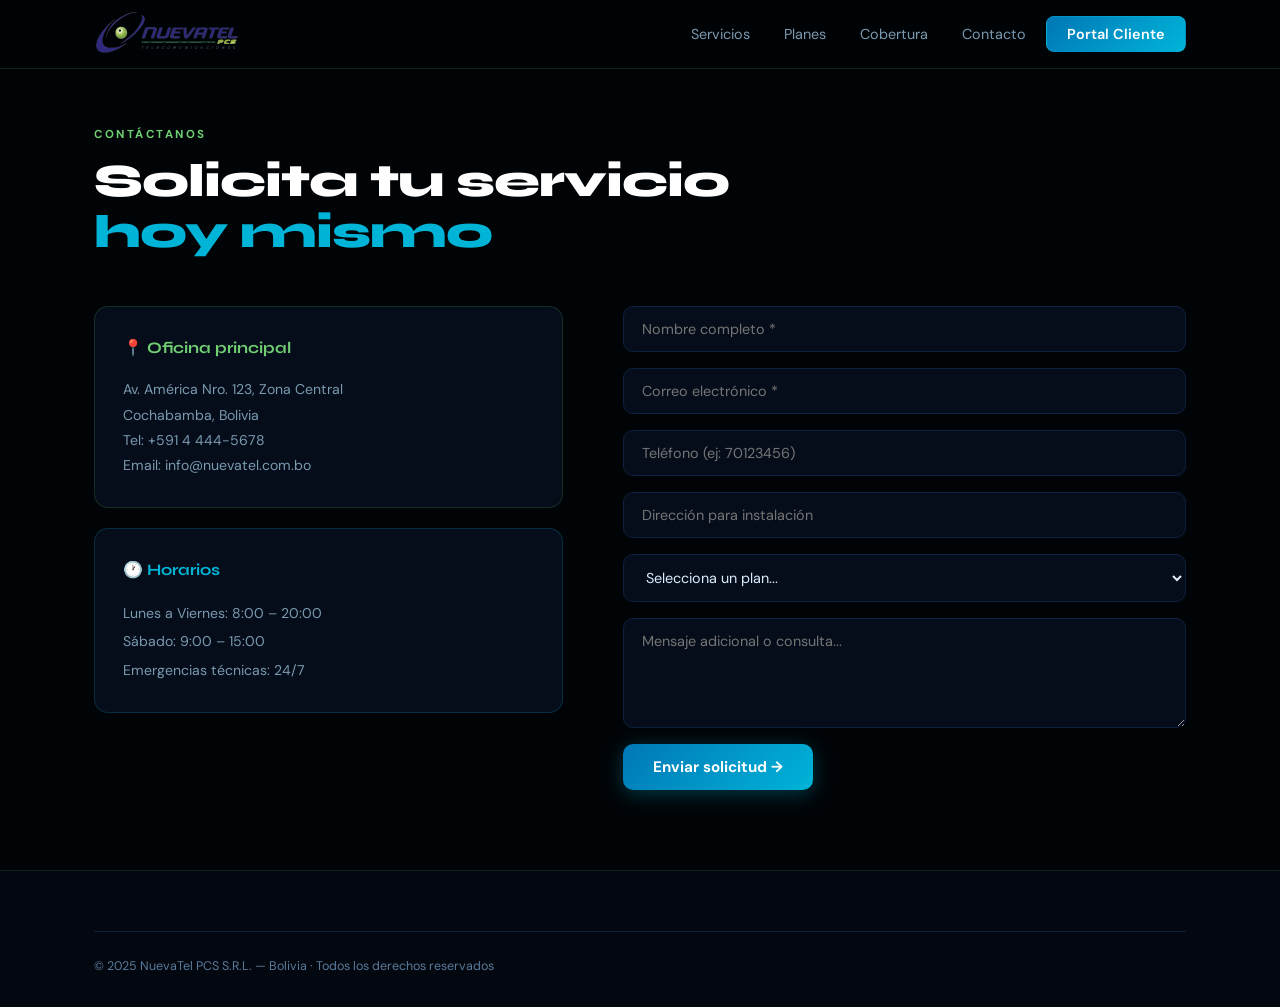
<file: contacto.html>
<!DOCTYPE html>
<html lang="es">
<head>
  <meta charset="UTF-8" />
  <meta name="viewport" content="width=device-width, initial-scale=1.0" />
  <title>Contacto — NuevaTel</title>
  <link href="https://fonts.googleapis.com/css2?family=Syne:wght@400;600;700;800&family=DM+Sans:wght@300;400;500&display=swap" rel="stylesheet" />
  <link rel="stylesheet" href="css/style.css" />
</head>
<body>
<nav class="navbar">
  <div class="nav-inner">
    <a href="/nuevatel/" class="logo">
      <img src="img/logo.png" alt="NuevaTel PCS" style="height: 48px; width: auto;" />
    </a>
    <ul class="nav-links">
      <li><a href="/nuevatel/#servicios">Servicios</a></li>
      <li><a href="/nuevatel/#planes">Planes</a></li>
      <li><a href="/nuevatel/#cobertura">Cobertura</a></li>
      <li><a href="contacto.html">Contacto</a></li>
      <li><a href="login.html" class="btn-nav">Portal Cliente</a></li>
    </ul>
    <button class="hamburger" id="ham">☰</button>
  </div>
</nav>

<section style="padding: 120px 0 80px;">
  <div class="container">
    <div class="section-label">Contáctanos</div>
    <h2 class="section-title">Solicita tu servicio<br/><span class="accent">hoy mismo</span></h2>
    <div style="display: grid; grid-template-columns: 1fr 1.2fr; gap: 60px; align-items: start;">
      <div>
        <div style="background: var(--card); border: 1px solid rgba(76,175,80,0.2); border-radius: 14px; padding: 28px; margin-bottom: 20px;">
          <h3 style="font-family: 'Syne', sans-serif; font-size: 1em; margin-bottom: 16px; color: #6fcf72;">📍 Oficina principal</h3>
          <p style="font-size: 0.88em; color: var(--text-dim); line-height: 1.8;">
            Av. América Nro. 123, Zona Central<br/>
            Cochabamba, Bolivia<br/>
            Tel: +591 4 444-5678<br/>
            Email: info@nuevatel.com.bo
          </p>
        </div>
        <div style="background: var(--card); border: 1px solid rgba(0,180,216,0.2); border-radius: 14px; padding: 28px;">
          <h3 style="font-family: 'Syne', sans-serif; font-size: 1em; margin-bottom: 16px; color: var(--accent);">🕐 Horarios</h3>
          <p style="font-size: 0.88em; color: var(--text-dim); line-height: 2;">
            Lunes a Viernes: 8:00 – 20:00<br/>
            Sábado: 9:00 – 15:00<br/>
            Emergencias técnicas: 24/7
          </p>
        </div>
      </div>
      <form action="php/contacto.php" method="POST" style="display: flex; flex-direction: column; gap: 16px;">
        <input type="text" name="nombre" placeholder="Nombre completo *" class="form-input" />
        <input type="email" name="email" placeholder="Correo electrónico *" class="form-input" />
        <input type="tel" name="telefono" placeholder="Teléfono (ej: 70123456)" class="form-input" />
        <input type="text" name="direccion" placeholder="Dirección para instalación" class="form-input" />
        <select name="plan" class="form-input" style="cursor: pointer;">
          <option value="">Selecciona un plan...</option>
          <option value="basico">Básico — 50 Mbps (Bs. 150/mes)</option>
          <option value="hogar_plus">Hogar Plus — 200 Mbps (Bs. 280/mes)</option>
          <option value="fibra_max">Fibra Max — 500 Mbps (Bs. 420/mes)</option>
          <option value="satelital">Satelital (consultar precio)</option>
          <option value="empresas">NuevaTel Empresas</option>
        </select>
        <textarea name="mensaje" placeholder="Mensaje adicional o consulta..." class="form-textarea" rows="4"></textarea>
        <button type="submit" class="btn-primary" style="align-self: flex-start;">Enviar solicitud →</button>
      </form>
    </div>
  </div>
</section>

<footer class="footer">
  <div class="container">
    <div class="footer-bottom">
      <p>© 2025 NuevaTel PCS S.R.L. — Bolivia · Todos los derechos reservados</p>
      <!-- Server: Apache/2.4.49 PHP/7.2.0 MySQL/5.7 -->
    </div>
  </div>
</footer>
<script src="js/main.js"></script>
</body>
</html>
</file>
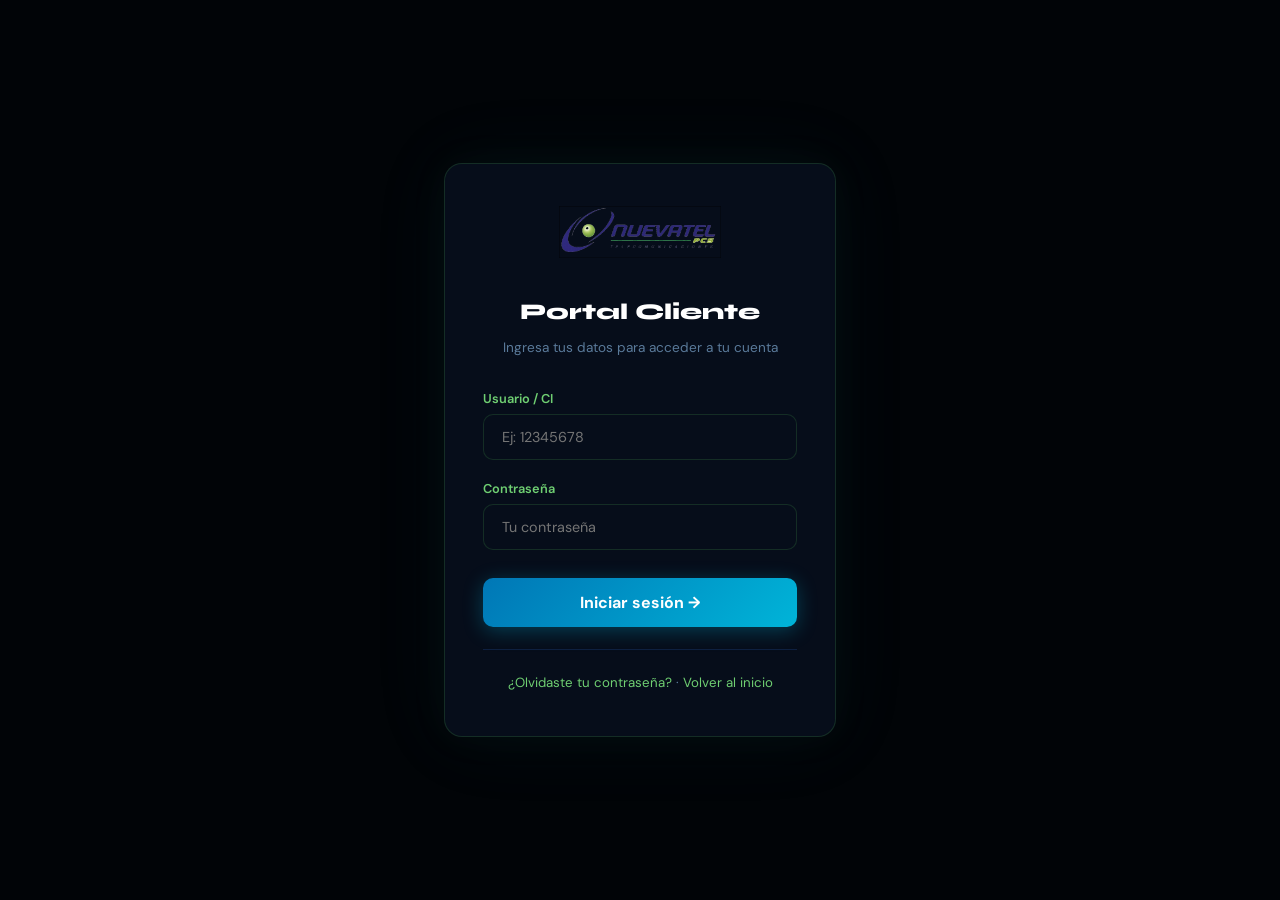
<file: login.html>
<!DOCTYPE html>
<html lang="es">
<head>
  <meta charset="UTF-8" />
  <meta name="viewport" content="width=device-width, initial-scale=1.0" />
  <title>Portal Cliente — NuevaTel</title>
  <link href="https://fonts.googleapis.com/css2?family=Syne:wght@400;600;700;800&family=DM+Sans:wght@300;400;500&display=swap" rel="stylesheet" />
  <link rel="stylesheet" href="css/style.css" />
  <style>
    body { min-height: 100vh; display: flex; align-items: center; justify-content: center; background: var(--bg); }
    .login-wrap { width: 100%; max-width: 440px; padding: 24px; }
    .login-card {
      background: var(--card); border: 1px solid rgba(76,175,80,0.2);
      border-radius: 18px; padding: 42px 38px;
      box-shadow: 0 0 40px rgba(76,175,80,0.05), 0 0 80px rgba(0,119,182,0.08);
    }
    .login-logo { text-align: center; margin-bottom: 28px; }
    .login-logo img { height: 52px; width: auto; }
    .login-title { font-family: 'Syne', sans-serif; font-size: 1.4em; font-weight: 800; color: #fff; text-align: center; margin-bottom: 6px; }
    .login-sub { text-align: center; color: var(--text-muted); font-size: 0.85em; margin-bottom: 28px; }
    .form-group { display: flex; flex-direction: column; gap: 14px; }
    .field-label { font-size: 0.8em; font-weight: 600; color: #6fcf72; margin-bottom: 5px; display: block; }
    .field-wrap { margin-bottom: 4px; }
    .form-input { width: 100%; border-color: rgba(76,175,80,0.2); }
    .form-input:focus { border-color: #6fcf72 !important; }
    .btn-login {
      width: 100%; margin-top: 10px;
      background: linear-gradient(135deg, #0077b6, #00b4d8);
      color: #fff; border: none; padding: 14px; border-radius: 10px;
      font-size: 1em; font-weight: 700; font-family: 'DM Sans', sans-serif;
      cursor: pointer; transition: all 0.2s;
      box-shadow: 0 4px 20px rgba(0,180,216,0.3);
    }
    .btn-login:hover { transform: translateY(-2px); box-shadow: 0 8px 28px rgba(0,180,216,0.45); }
    .divider { border: none; border-top: 1px solid var(--border); margin: 22px 0; }
    .login-links { text-align: center; font-size: 0.83em; color: var(--text-muted); }
    .login-links a { color: #6fcf72; }
    .error-msg {
      background: rgba(239,68,68,0.1); border: 1px solid rgba(239,68,68,0.25);
      color: #fca5a5; padding: 10px 14px; border-radius: 8px;
      font-size: 0.84em; margin-bottom: 16px; display: none;
    }
    .error-msg.show { display: block; }
  </style>
</head>
<body>
<div class="login-wrap">
  <div class="login-card">
    <div class="login-logo">
      <a href="/nuevatel/">
        <img src="img/logo.png" alt="NuevaTel PCS" />
      </a>
    </div>
    <h2 class="login-title">Portal Cliente</h2>
    <p class="login-sub">Ingresa tus datos para acceder a tu cuenta</p>
    <div class="error-msg" id="errMsg">Usuario o contraseña incorrectos.</div>
    <form action="auth.php" method="POST" class="form-group" id="loginForm">
      <div class="field-wrap">
        <label class="field-label">Usuario / CI</label>
        <input type="text" name="usuario" class="form-input" placeholder="Ej: 12345678" autocomplete="off" />
      </div>
      <div class="field-wrap">
        <label class="field-label">Contraseña</label>
        <input type="password" name="password" class="form-input" placeholder="Tu contraseña" autocomplete="off" />
      </div>
      <button type="submit" class="btn-login">Iniciar sesión →</button>
    </form>
    <hr class="divider" />
    <div class="login-links">
      <a href="#">¿Olvidaste tu contraseña?</a> · <a href="/nuevatel/">Volver al inicio</a>
    </div>
  </div>
</div>
<script src="js/main.js"></script>
</body>
</html>
</file>
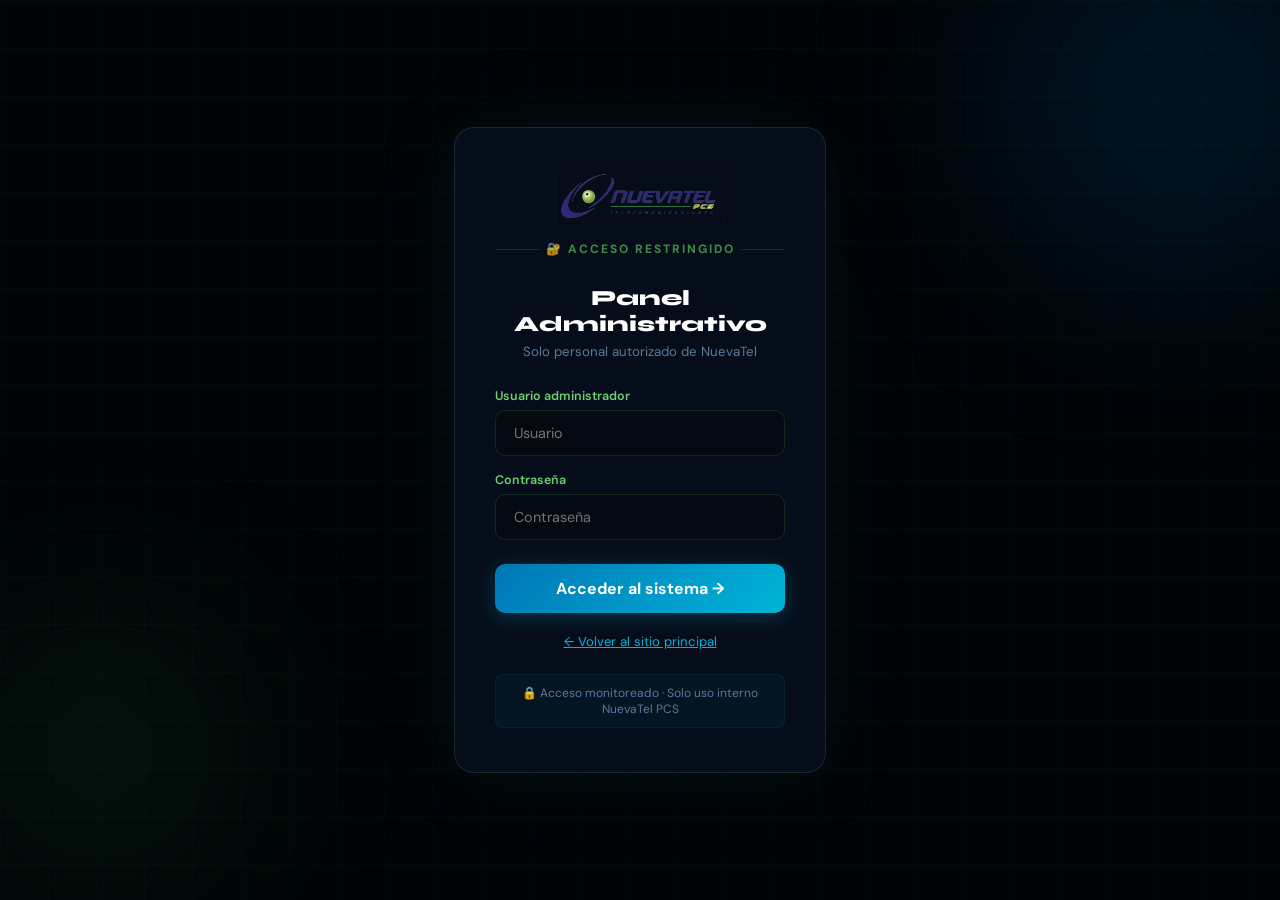
<file: admin/login.html>
<!DOCTYPE html>
<html lang="es">
<head>
  <meta charset="UTF-8" />
  <meta name="viewport" content="width=device-width, initial-scale=1.0" />
  <title>Acceso Administrativo — NuevaTel</title>
  <link href="https://fonts.googleapis.com/css2?family=Syne:wght@400;600;700;800&family=DM+Sans:wght@300;400;500&display=swap" rel="stylesheet" />
  <style>
    :root {
      --bg: #010407; --card: #060d1a; --border: #0e2040;
      --accent: #00b4d8; --green: #4caf50; --text: #ddeeff;
      --text-muted: #5a7a9a; --text-dim: #7a9ab0;
    }
    * { box-sizing: border-box; margin: 0; padding: 0; }
    body {
      background: var(--bg); color: var(--text);
      font-family: 'DM Sans', sans-serif; min-height: 100vh;
      display: flex; align-items: center; justify-content: center;
    }
    .bg-grid {
      position: fixed; inset: 0; z-index: 0;
      background-image:
        linear-gradient(rgba(76,175,80,0.04) 1px, transparent 1px),
        linear-gradient(90deg, rgba(0,119,182,0.04) 1px, transparent 1px);
      background-size: 48px 48px;
    }
    .orb {
      position: fixed; border-radius: 50%; filter: blur(90px); z-index: 0;
    }
    .orb1 { width: 400px; height: 400px; background: rgba(0,100,180,0.15); top: -100px; right: -100px; }
    .orb2 { width: 300px; height: 300px; background: rgba(40,160,60,0.1); bottom: 0; left: -50px; }

    .login-wrap { position: relative; z-index: 1; width: 100%; max-width: 420px; padding: 24px; }
    .login-card {
      background: var(--card); border: 1px solid rgba(76,175,80,0.2);
      border-radius: 20px; padding: 44px 40px;
      box-shadow: 0 0 60px rgba(76,175,80,0.05), 0 0 100px rgba(0,119,182,0.08);
    }
    .login-logo { text-align: center; margin-bottom: 8px; }
    .login-logo img { height: 52px; width: auto; }
    .admin-badge {
      display: flex; align-items: center; justify-content: center; gap: 6px;
      margin: 12px 0 28px; font-size: 0.75em; font-weight: 700;
      text-transform: uppercase; letter-spacing: 2px;
      color: rgba(76,175,80,0.8);
    }
    .admin-badge::before, .admin-badge::after {
      content: ''; flex: 1; height: 1px; background: rgba(76,175,80,0.2);
    }
    .login-title { font-family: 'Syne', sans-serif; font-size: 1.35em; font-weight: 800; color: #fff; text-align: center; margin-bottom: 6px; }
    .login-sub { text-align: center; color: var(--text-muted); font-size: 0.83em; margin-bottom: 28px; }
    .field-wrap { margin-bottom: 16px; }
    .field-label { font-size: 0.78em; font-weight: 600; color: #6fcf72; margin-bottom: 6px; display: block; }
    .form-input {
      width: 100%; background: rgba(0,0,0,0.3); border: 1px solid rgba(76,175,80,0.2);
      border-radius: 10px; padding: 13px 18px; color: var(--text);
      font-family: 'DM Sans', sans-serif; font-size: 0.9em; outline: none;
      transition: border-color 0.2s;
    }
    .form-input:focus { border-color: #6fcf72; }
    .btn-login {
      width: 100%; margin-top: 8px;
      background: linear-gradient(135deg, #0077b6, #00b4d8);
      color: #fff; border: none; padding: 14px; border-radius: 10px;
      font-size: 1em; font-weight: 700; font-family: 'DM Sans', sans-serif;
      cursor: pointer; transition: all 0.2s;
      box-shadow: 0 4px 20px rgba(0,180,216,0.25);
    }
    .btn-login:hover { transform: translateY(-2px); box-shadow: 0 8px 28px rgba(0,180,216,0.4); }
    .error-msg {
      background: rgba(239,68,68,0.1); border: 1px solid rgba(239,68,68,0.25);
      color: #fca5a5; padding: 10px 14px; border-radius: 8px;
      font-size: 0.83em; margin-bottom: 16px; display: none; text-align: center;
    }
    .error-msg.show { display: block; }
    .back-link { text-align: center; margin-top: 20px; font-size: 0.82em; color: var(--text-muted); }
    .back-link a { color: var(--accent); }
    .security-note {
      margin-top: 24px; padding: 10px 14px;
      background: rgba(0,180,216,0.05); border: 1px solid rgba(0,180,216,0.1);
      border-radius: 8px; font-size: 0.75em; color: var(--text-muted);
      text-align: center;
    }
  </style>
</head>
<body>
<div class="bg-grid"></div>
<div class="orb orb1"></div>
<div class="orb orb2"></div>

<div class="login-wrap">
  <div class="login-card">
    <div class="login-logo">
      <a href="/nuevatel/">
        <img src="../img/logo.png" alt="NuevaTel PCS" />
      </a>
    </div>
    <div class="admin-badge">🔐 Acceso restringido</div>
    <h2 class="login-title">Panel Administrativo</h2>
    <p class="login-sub">Solo personal autorizado de NuevaTel</p>

    <div class="error-msg" id="errMsg">Credenciales incorrectas. Acceso denegado.</div>

    <form action="../php/auth_admin.php" method="POST">
      <div class="field-wrap">
        <label class="field-label">Usuario administrador</label>
        <input type="text" name="usuario" class="form-input" placeholder="Usuario" autocomplete="off" />
      </div>
      <div class="field-wrap">
        <label class="field-label">Contraseña</label>
        <input type="password" name="password" class="form-input" placeholder="Contraseña" />
      </div>
      <button type="submit" class="btn-login">Acceder al sistema →</button>
    </form>

    <div class="back-link">
      <a href="/nuevatel/">← Volver al sitio principal</a>
    </div>
    <div class="security-note">
      🔒 Acceso monitoreado · Solo uso interno NuevaTel PCS
    </div>
  </div>
</div>
</body>
</html>
</file>
<file: css/style.css>
/* ===========================
   NUEVATEL PCS — Styles
   =========================== */
:root {
  --bg: #010407;
  --bg2: #030810;
  --bg3: #0a1020;
  --card: #060d1a;
  --card-hover: #0c1628;
  --border: #0e2040;
  --border2: #1a3a20;
  --accent: #00b4d8;
  --accent2: #0077b6;
  --green: #4caf50;
  --green2: #2e7d32;
  --green-glow: rgba(76,175,80,0.15);
  --accent-glow: rgba(0,180,216,0.15);
  --text: #ddeeff;
  --text-muted: #5a7a9a;
  --text-dim: #7a9ab0;
  --white: #ffffff;
  --font-head: 'Syne', sans-serif;
  --font-body: 'DM Sans', sans-serif;
  --radius: 14px;
}

*, *::before, *::after { box-sizing: border-box; margin: 0; padding: 0; }
html { scroll-behavior: smooth; }

body {
  background: var(--bg);
  color: var(--text);
  font-family: var(--font-body);
  font-size: 16px;
  line-height: 1.65;
  overflow-x: hidden;
}

a { color: inherit; text-decoration: none; }

.container { max-width: 1140px; margin: 0 auto; padding: 0 24px; }

/* ---- NAVBAR ---- */
.navbar {
  position: fixed; top: 0; left: 0; right: 0; z-index: 100;
  background: rgba(1,4,7,0.96);
  backdrop-filter: blur(16px);
  border-bottom: 1px solid rgba(76,175,80,0.2);
}
.nav-inner {
  max-width: 1140px; margin: 0 auto; padding: 0 24px;
  display: flex; align-items: center; gap: 32px; height: 68px;
}
.logo { display: flex; align-items: center; }
.nav-links {
  display: flex; list-style: none; gap: 6px; margin-left: auto; align-items: center;
}
.nav-links a {
  padding: 6px 14px; border-radius: 6px; font-size: 0.9em;
  color: var(--text-dim); transition: all 0.2s;
}
.nav-links a:hover { color: var(--white); background: var(--bg3); }
.btn-nav {
  background: linear-gradient(135deg, #0077b6, #00b4d8) !important;
  color: var(--white) !important; font-weight: 600 !important;
  padding: 8px 20px !important; border-radius: 8px !important;
  border: 1px solid rgba(0,180,216,0.3) !important;
}
.btn-nav:hover { opacity: 0.88; transform: translateY(-1px); }
.hamburger { display: none; background: none; border: none; color: var(--text); font-size: 1.4em; cursor: pointer; margin-left: auto; }

/* ---- HERO ---- */
.hero {
  min-height: 100vh; display: flex; align-items: center;
  padding: 100px 24px 60px; max-width: 1140px; margin: 0 auto;
  position: relative; gap: 48px;
}
.hero-bg { position: fixed; inset: 0; z-index: -1; overflow: hidden; }
.grid-lines {
  position: absolute; inset: 0;
  background-image:
    linear-gradient(rgba(76,175,80,0.06) 1px, transparent 1px),
    linear-gradient(90deg, rgba(0,119,182,0.06) 1px, transparent 1px);
  background-size: 48px 48px;
}
.orb {
  position: absolute; border-radius: 50%; filter: blur(90px);
  animation: orb-drift 14s ease-in-out infinite alternate;
}
.orb1 { width: 600px; height: 600px; background: rgba(0,100,180,0.2); top: -150px; right: -100px; }
.orb2 { width: 400px; height: 400px; background: rgba(40,160,60,0.12); bottom: 60px; left: 5%; animation-delay: -7s; }
.orb3 { width: 300px; height: 300px; background: rgba(0,180,216,0.1); top: 40%; left: 30%; animation-delay: -3s; }
@keyframes orb-drift { from { transform: translate(0,0) scale(1); } to { transform: translate(40px,50px) scale(1.1); } }

.hero-content { flex: 1; min-width: 0; }
.hero-badge {
  display: inline-flex; align-items: center; gap: 8px;
  background: rgba(76,175,80,0.1); border: 1px solid rgba(76,175,80,0.3);
  color: #6fcf72; padding: 6px 16px; border-radius: 20px;
  font-size: 0.82em; font-weight: 500; margin-bottom: 24px;
}
.hero-title {
  font-family: var(--font-head); font-size: clamp(2.8em, 6vw, 4.8em);
  font-weight: 800; line-height: 1.04; letter-spacing: -2px;
  margin-bottom: 20px; color: var(--white);
}
.accent { color: var(--accent); }
.accent-green { color: #6fcf72; }
.hero-sub {
  font-size: 1.05em; color: var(--text-dim); max-width: 520px;
  margin-bottom: 36px; line-height: 1.7;
}
.hero-cta { display: flex; gap: 14px; flex-wrap: wrap; margin-bottom: 52px; }

.btn-primary {
  display: inline-block;
  background: linear-gradient(135deg, #0077b6, #00b4d8);
  color: var(--white); font-weight: 700; padding: 13px 30px; border-radius: 10px;
  font-size: 0.95em; transition: all 0.25s; border: none; cursor: pointer;
  font-family: var(--font-body); box-shadow: 0 4px 20px rgba(0,180,216,0.3);
}
.btn-primary:hover { transform: translateY(-2px); box-shadow: 0 8px 28px rgba(0,180,216,0.45); }
.btn-ghost {
  display: inline-block; border: 1px solid rgba(76,175,80,0.4); color: #6fcf72;
  padding: 12px 26px; border-radius: 10px; font-size: 0.95em; transition: all 0.25s;
}
.btn-ghost:hover { border-color: #6fcf72; background: rgba(76,175,80,0.08); }

.hero-stats { display: flex; align-items: center; gap: 28px; }
.stat { display: flex; flex-direction: column; }
.stat-n { font-family: var(--font-head); font-size: 1.9em; font-weight: 800; color: var(--white); line-height: 1; }
.stat-l { font-size: 0.74em; color: var(--text-muted); margin-top: 3px; }
.stat-div { width: 1px; height: 40px; background: rgba(76,175,80,0.25); }

.hero-visual {
  flex-shrink: 0; width: 340px; height: 340px;
  display: flex; align-items: center; justify-content: center; position: relative;
}
.signal-ring {
  position: absolute; border-radius: 50%; border: 1px solid;
  animation: pulse-ring 3s ease-out infinite;
}
.r1 { width: 120px; height: 120px; border-color: rgba(76,175,80,0.5); }
.r2 { width: 220px; height: 220px; border-color: rgba(0,180,216,0.3); animation-delay: 0.9s; }
.r3 { width: 320px; height: 320px; border-color: rgba(76,175,80,0.15); animation-delay: 1.8s; }
@keyframes pulse-ring {
  0% { transform: scale(0.9); opacity: 1; }
  100% { transform: scale(1.06); opacity: 0.2; }
}
.tower-icon { font-size: 4.5em; z-index: 1; animation: float 4s ease-in-out infinite; }
@keyframes float { 0%,100% { transform: translateY(0); } 50% { transform: translateY(-14px); } }

/* ---- SECTION COMMON ---- */
.section-label {
  display: inline-block; font-size: 0.72em; font-weight: 700;
  text-transform: uppercase; letter-spacing: 2.5px; color: #6fcf72;
  margin-bottom: 12px;
}
.section-title {
  font-family: var(--font-head); font-size: clamp(1.8em, 4vw, 2.9em);
  font-weight: 800; letter-spacing: -1px; line-height: 1.1;
  margin-bottom: 48px; color: var(--white);
}

/* ---- SERVICIOS ---- */
.servicios { padding: 100px 0; background: var(--bg2); }
.services-grid { display: grid; grid-template-columns: repeat(auto-fit, minmax(240px, 1fr)); gap: 20px; }
.service-card {
  background: var(--card); border: 1px solid var(--border);
  border-radius: var(--radius); padding: 28px; position: relative; transition: all 0.25s;
}
.service-card:hover {
  background: var(--card-hover); border-color: rgba(76,175,80,0.4);
  transform: translateY(-5px); box-shadow: 0 12px 32px rgba(76,175,80,0.08);
}
.service-card.featured { border-color: rgba(0,180,216,0.4); background: rgba(0,180,216,0.04); }
.feat-badge {
  position: absolute; top: -12px; left: 20px;
  background: linear-gradient(135deg, #0077b6, #00b4d8);
  color: var(--white); font-size: 0.72em; font-weight: 700;
  padding: 3px 12px; border-radius: 20px;
}
.service-icon { font-size: 2.2em; margin-bottom: 16px; }
.service-card h3 { font-family: var(--font-head); font-size: 1.1em; font-weight: 700; margin-bottom: 10px; color: var(--white); }
.service-card p { font-size: 0.88em; color: var(--text-dim); margin-bottom: 16px; line-height: 1.6; }
.service-list { list-style: none; }
.service-list li { font-size: 0.82em; color: var(--text-muted); padding: 5px 0; border-top: 1px solid var(--border); }
.service-list li::before { content: '→ '; color: #6fcf72; }

/* ---- PLANES ---- */
.planes { padding: 100px 0; }
.planes-grid { display: grid; grid-template-columns: repeat(auto-fit, minmax(260px, 1fr)); gap: 20px; max-width: 920px; margin: 0 auto; }
.plan-card {
  background: var(--card); border: 1px solid var(--border);
  border-radius: var(--radius); padding: 32px 28px; text-align: center; position: relative; transition: all 0.25s;
}
.plan-card:hover { transform: translateY(-6px); box-shadow: 0 16px 40px rgba(0,180,216,0.1); }
.plan-card.plan-popular { border-color: rgba(0,180,216,0.5); background: rgba(0,180,216,0.05); }
.popular-label {
  position: absolute; top: -14px; left: 50%; transform: translateX(-50%);
  background: linear-gradient(135deg, #0077b6, #00b4d8);
  color: var(--white); font-size: 0.75em; font-weight: 700;
  padding: 4px 16px; border-radius: 20px; white-space: nowrap;
}
.plan-name { font-size: 0.78em; font-weight: 700; text-transform: uppercase; letter-spacing: 2px; color: var(--text-muted); margin-bottom: 12px; }
.plan-speed { font-family: var(--font-head); font-size: 3.2em; font-weight: 800; color: var(--white); line-height: 1; }
.plan-speed span { font-size: 0.35em; color: var(--text-muted); font-weight: 400; }
.plan-price { font-size: 1.5em; font-weight: 700; color: var(--accent); margin: 12px 0 20px; }
.plan-price span { font-size: 0.55em; color: var(--text-muted); font-weight: 400; }
.plan-features { list-style: none; text-align: left; margin-bottom: 24px; }
.plan-features li { font-size: 0.85em; padding: 7px 0; border-bottom: 1px solid var(--border); color: var(--text-dim); }
.btn-plan {
  display: block; background: var(--bg3); color: var(--text);
  border: 1px solid var(--border); padding: 11px; border-radius: 8px;
  font-weight: 600; font-size: 0.9em; transition: all 0.2s;
}
.btn-plan:hover { background: linear-gradient(135deg, #0077b6, #00b4d8); color: var(--white); border-color: transparent; }
.plan-popular .btn-plan { background: linear-gradient(135deg, #0077b6, #00b4d8); color: var(--white); border-color: transparent; }

/* ---- COBERTURA ---- */
.cobertura { padding: 100px 0; background: var(--bg2); border-top: 1px solid rgba(76,175,80,0.1); border-bottom: 1px solid rgba(76,175,80,0.1); }
.cobertura-inner { display: grid; grid-template-columns: 1fr 1fr; gap: 60px; align-items: center; }
.cobertura-text p { color: var(--text-dim); font-size: 0.95em; line-height: 1.7; }
.search-form { display: flex; gap: 12px; }
.search-input {
  flex: 1; background: var(--card); border: 1px solid var(--border);
  border-radius: 10px; padding: 13px 18px; color: var(--text);
  font-family: var(--font-body); font-size: 0.9em; outline: none;
}
.search-input:focus { border-color: #6fcf72; }
.search-result {
  margin-top: 16px; padding: 12px 16px; background: rgba(76,175,80,0.08);
  border: 1px solid rgba(76,175,80,0.25); border-radius: 8px;
  font-size: 0.88em; color: var(--text-dim);
}

/* ---- CONTACTO ---- */
.contacto { padding: 100px 0; }
.contacto-grid { display: grid; grid-template-columns: 1fr 1.4fr; gap: 60px; align-items: start; }
.contacto-info { display: flex; flex-direction: column; gap: 18px; }
.info-item { font-size: 0.9em; color: var(--text-dim); display: flex; align-items: flex-start; gap: 10px; }
.contact-form { display: flex; flex-direction: column; gap: 14px; }
.form-input, .form-textarea {
  background: var(--card); border: 1px solid var(--border);
  border-radius: 10px; padding: 13px 18px; color: var(--text);
  font-family: var(--font-body); font-size: 0.9em; outline: none; width: 100%;
  transition: border-color 0.2s;
}
.form-input:focus, .form-textarea:focus { border-color: #6fcf72; }
.form-textarea { resize: vertical; min-height: 110px; }

/* ---- FOOTER ---- */
.footer { padding: 60px 0 30px; border-top: 1px solid rgba(76,175,80,0.15); background: var(--bg2); }
.footer-grid { display: grid; grid-template-columns: 1.5fr 1fr 1fr 1fr; gap: 40px; margin-bottom: 40px; }
.footer-brand p { font-size: 0.85em; color: var(--text-muted); margin-top: 12px; line-height: 1.6; }
.footer-links h4 { font-family: var(--font-head); font-weight: 700; font-size: 0.82em; text-transform: uppercase; letter-spacing: 2px; color: #6fcf72; margin-bottom: 14px; }
.footer-links ul { list-style: none; display: flex; flex-direction: column; gap: 8px; }
.footer-links a { font-size: 0.85em; color: var(--text-muted); transition: color 0.2s; }
.footer-links a:hover { color: var(--accent); }
.footer-bottom { border-top: 1px solid var(--border); padding-top: 24px; font-size: 0.78em; color: var(--text-muted); }

/* ---- RESPONSIVE ---- */
@media (max-width: 900px) {
  .nav-links { display: none; }
  .hamburger { display: block; }
  .hero { flex-direction: column; min-height: auto; padding-top: 90px; }
  .hero-visual { display: none; }
  .hero-stats { flex-wrap: wrap; gap: 14px; }
  .cobertura-inner, .contacto-grid { grid-template-columns: 1fr; }
  .footer-grid { grid-template-columns: 1fr 1fr; }
  .search-form { flex-direction: column; }
}
@media (max-width: 480px) {
  .hero { padding: 90px 16px 40px; text-align: center; }
  .hero-title { font-size: 1.9em; letter-spacing: -0.5px; }
  .hero-sub { padding: 0 8px; font-size: 0.92em; }
  .hero-cta { flex-direction: column; align-items: center; }
  .btn-primary, .btn-ghost { width: 100%; text-align: center; }
  .hero-stats { justify-content: center; }
  .stat-n { font-size: 1.4em; }
  .section-title { font-size: 1.6em; }
  .services-grid, .planes-grid, .footer-grid, .cobertura-inner, .contacto-grid { grid-template-columns: 1fr; }
  .container { padding: 0 16px; }
}
</file>
